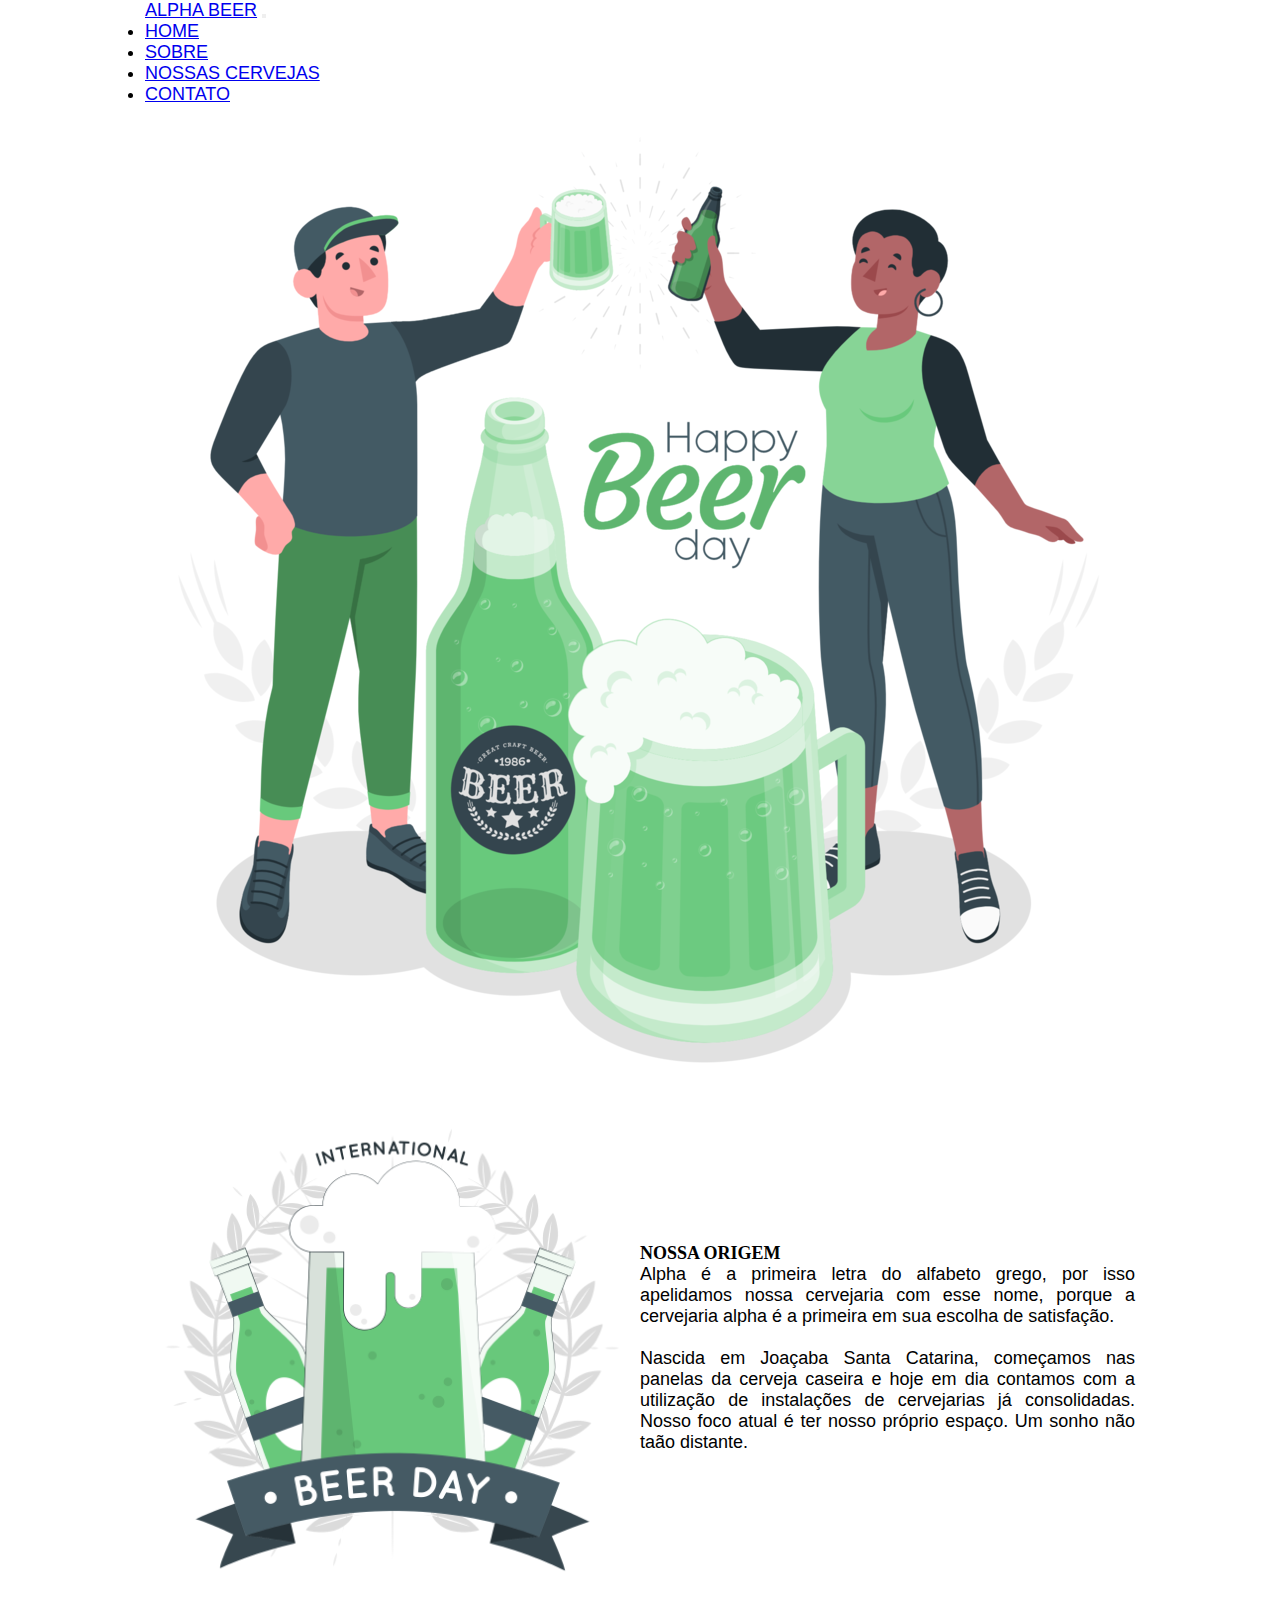
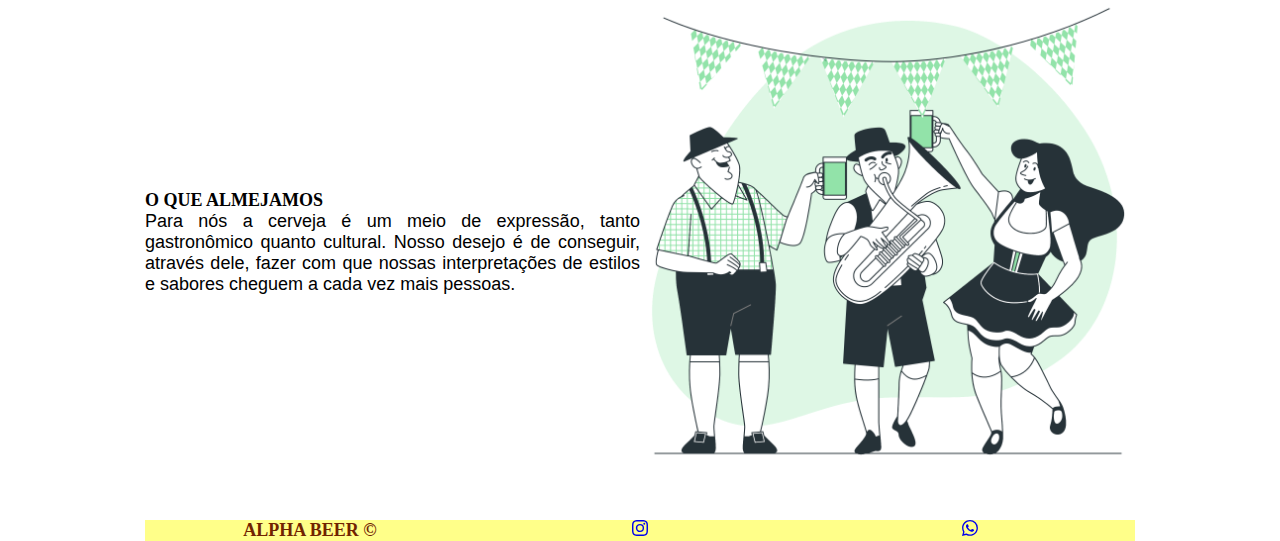
<file: site-21-09-main/links-html/index.html>
<!doctype html>
<html lang="en">
  <head>
    <meta charset="utf-8">
    <meta name="viewport" content="width=device-width, initial-scale=1">
    <title>ALPHA BEER | SOBRE</title>
    <link rel="stylesheet" href="links-css/cev.css">
    <link href="https://cdn.jsdelivr.net/npm/bootstrap@5.2.1/dist/css/bootstrap.min.css" rel="stylesheet" integrity="sha384-iYQeCzEYFbKjA/T2uDLTpkwGzCiq6soy8tYaI1GyVh/UjpbCx/TYkiZhlZB6+fzT" crossorigin="anonymous">
  </head>
  <body class="body">
    <nav class="navbar navbar-expand-lg bg-light">
        <div class="container-fluid">
          <a class="navbar-brand" href="../home.html">ALPHA BEER</a>
          <button class="navbar-toggler" type="button" data-bs-toggle="collapse" data-bs-target="#navbarNav" aria-controls="navbarNav" aria-expanded="false" aria-label="Toggle navigation">
            <span class="navbar-toggler-icon"></span>
          </button>
          <div class="collapse navbar-collapse" id="navbarNav">
            <ul class="navbar-nav">
              <li class="nav-item">
                <a class="nav-link active" aria-current="page" href="../home.html">HOME</a>
              </li>
              <li class="nav-item">
                <a class="nav-link" href="index.html">SOBRE</a>
              </li>
              <li class="nav-item">
                <a class="nav-link" href="../serv-html/Site Cervejaria Marcelo/Nossas Cervejas.html">NOSSAS CERVEJAS</a>
              </li>
              <li class="nav-item">
                <a class="nav-link" href="../cont-html/cont.html">CONTATO</a>
              </li>
            </ul>
          </div>
        </div>
      </nav>

    
    <div class="banner">
      <img src="link-img/International Beer Day-amico.png" alt="">
    </div>

    <main>
        <section class="parte1">
           
            <img src="link-img/International Beer Day-cuate.png" alt="">
            <div class="texto">
               <h4>NOSSA ORIGEM</h4>
          
            <p> Alpha é a primeira letra do alfabeto grego, por isso apelidamos nossa cervejaria com esse nome, porque a cervejaria alpha é a primeira em sua escolha de satisfação. <BR></BR>
              

              

              Nascida em  Joaçaba Santa Catarina, começamos nas panelas da cerveja caseira e hoje em dia contamos com a utilização de instalações de cervejarias já consolidadas. Nosso foco atual é ter nosso próprio espaço. Um sonho não taão distante.
            </p>
        </div>
        </section>

        <section class="parte1">
           
            
            <div class="texto">
               <h4> O QUE ALMEJAMOS </h4>
          
            <p>Para nós a cerveja é um meio de expressão, tanto gastronômico quanto cultural. Nosso desejo é de conseguir, através dele, fazer com que nossas interpretações de estilos e sabores cheguem a cada vez mais pessoas. 
                
            </p>
        </div>
        <img src="link-img/People celebrating Oktoberfest-bro.png" alt="">
        </section>
        
        
<footer>
  <div class="rodape">
    <h5>ALPHA BEER &COPY; </h5>
    <div class="icon"><a href="https://www.instagram.com/"><svg xmlns="http://www.w3.org/2000/svg" width="16" height="16" fill="currentColor" class="bi bi-instagram" viewBox="0 0 16 16">
      <path d="M8 0C5.829 0 5.556.01 4.703.048 3.85.088 3.269.222 2.76.42a3.917 3.917 0 0 0-1.417.923A3.927 3.927 0 0 0 .42 2.76C.222 3.268.087 3.85.048 4.7.01 5.555 0 5.827 0 8.001c0 2.172.01 2.444.048 3.297.04.852.174 1.433.372 1.942.205.526.478.972.923 1.417.444.445.89.719 1.416.923.51.198 1.09.333 1.942.372C5.555 15.99 5.827 16 8 16s2.444-.01 3.298-.048c.851-.04 1.434-.174 1.943-.372a3.916 3.916 0 0 0 1.416-.923c.445-.445.718-.891.923-1.417.197-.509.332-1.09.372-1.942C15.99 10.445 16 10.173 16 8s-.01-2.445-.048-3.299c-.04-.851-.175-1.433-.372-1.941a3.926 3.926 0 0 0-.923-1.417A3.911 3.911 0 0 0 13.24.42c-.51-.198-1.092-.333-1.943-.372C10.443.01 10.172 0 7.998 0h.003zm-.717 1.442h.718c2.136 0 2.389.007 3.232.046.78.035 1.204.166 1.486.275.373.145.64.319.92.599.28.28.453.546.598.92.11.281.24.705.275 1.485.039.843.047 1.096.047 3.231s-.008 2.389-.047 3.232c-.035.78-.166 1.203-.275 1.485a2.47 2.47 0 0 1-.599.919c-.28.28-.546.453-.92.598-.28.11-.704.24-1.485.276-.843.038-1.096.047-3.232.047s-2.39-.009-3.233-.047c-.78-.036-1.203-.166-1.485-.276a2.478 2.478 0 0 1-.92-.598 2.48 2.48 0 0 1-.6-.92c-.109-.281-.24-.705-.275-1.485-.038-.843-.046-1.096-.046-3.233 0-2.136.008-2.388.046-3.231.036-.78.166-1.204.276-1.486.145-.373.319-.64.599-.92.28-.28.546-.453.92-.598.282-.11.705-.24 1.485-.276.738-.034 1.024-.044 2.515-.045v.002zm4.988 1.328a.96.96 0 1 0 0 1.92.96.96 0 0 0 0-1.92zm-4.27 1.122a4.109 4.109 0 1 0 0 8.217 4.109 4.109 0 0 0 0-8.217zm0 1.441a2.667 2.667 0 1 1 0 5.334 2.667 2.667 0 0 1 0-5.334z"/>
    </svg></a></div>

    <div class="icon"><a href="https://web.whatsapp.com/"><svg xmlns="http://www.w3.org/2000/svg" width="16" height="16" fill="currentColor" class="bi bi-whatsapp" viewBox="0 0 16 16">
      <path d="M13.601 2.326A7.854 7.854 0 0 0 7.994 0C3.627 0 .068 3.558.064 7.926c0 1.399.366 2.76 1.057 3.965L0 16l4.204-1.102a7.933 7.933 0 0 0 3.79.965h.004c4.368 0 7.926-3.558 7.93-7.93A7.898 7.898 0 0 0 13.6 2.326zM7.994 14.521a6.573 6.573 0 0 1-3.356-.92l-.24-.144-2.494.654.666-2.433-.156-.251a6.56 6.56 0 0 1-1.007-3.505c0-3.626 2.957-6.584 6.591-6.584a6.56 6.56 0 0 1 4.66 1.931 6.557 6.557 0 0 1 1.928 4.66c-.004 3.639-2.961 6.592-6.592 6.592zm3.615-4.934c-.197-.099-1.17-.578-1.353-.646-.182-.065-.315-.099-.445.099-.133.197-.513.646-.627.775-.114.133-.232.148-.43.05-.197-.1-.836-.308-1.592-.985-.59-.525-.985-1.175-1.103-1.372-.114-.198-.011-.304.088-.403.087-.088.197-.232.296-.346.1-.114.133-.198.198-.33.065-.134.034-.248-.015-.347-.05-.099-.445-1.076-.612-1.47-.16-.389-.323-.335-.445-.34-.114-.007-.247-.007-.38-.007a.729.729 0 0 0-.529.247c-.182.198-.691.677-.691 1.654 0 .977.71 1.916.81 2.049.098.133 1.394 2.132 3.383 2.992.47.205.84.326 1.129.418.475.152.904.129 1.246.08.38-.058 1.171-.48 1.338-.943.164-.464.164-.86.114-.943-.049-.084-.182-.133-.38-.232z"/>
    </svg></a></div>
  </div>
</footer>
    </main>
    <script src="https://cdn.jsdelivr.net/npm/bootstrap@5.2.1/dist/js/bootstrap.bundle.min.js" integrity="sha384-u1OknCvxWvY5kfmNBILK2hRnQC3Pr17a+RTT6rIHI7NnikvbZlHgTPOOmMi466C8" crossorigin="anonymous"></script>
  </body>
</html>
</file>
<file: site-21-09-main/links-html/links-css/cev.css>
*{
    padding: 0%;
    font-size: large;
    margin: 0 auto;
    max-width: 990px;
}

.parte1{
    display: flex;
    align-items: center;
    justify-content: space-around;
}

.parte1 .texto{
    text-align: justify;
}
.parte1 img{
    width: 50%;
}

.container-fluid{
    font-family: sans-serif;
}

.body{
    background-color: linear-gradient(#ffff, rgb(228, 231, 16));
}   

p{
    font-family:sans-serif
}

.rodape{
    width: 100%;
    background-color: #ffff89;
    position: relative;
    top: 30px;
    display: grid;
    grid-template-columns: 1fr 1fr 1fr;
}
.rodape h5{
    margin-bottom: 0;
    color: #712300;
}

.icon{
    align-items: flex-end;
}

@media (min-width:320px) and (max-width:767px){

    *{  
        width: 100%;
        padding: 0;
        margin: 0 auto}

    .navbar{
        display: block;
        justify-content: center;
        width: 100%;}

    .banner img{
        max-width: 769px;
    }
}
</file>
